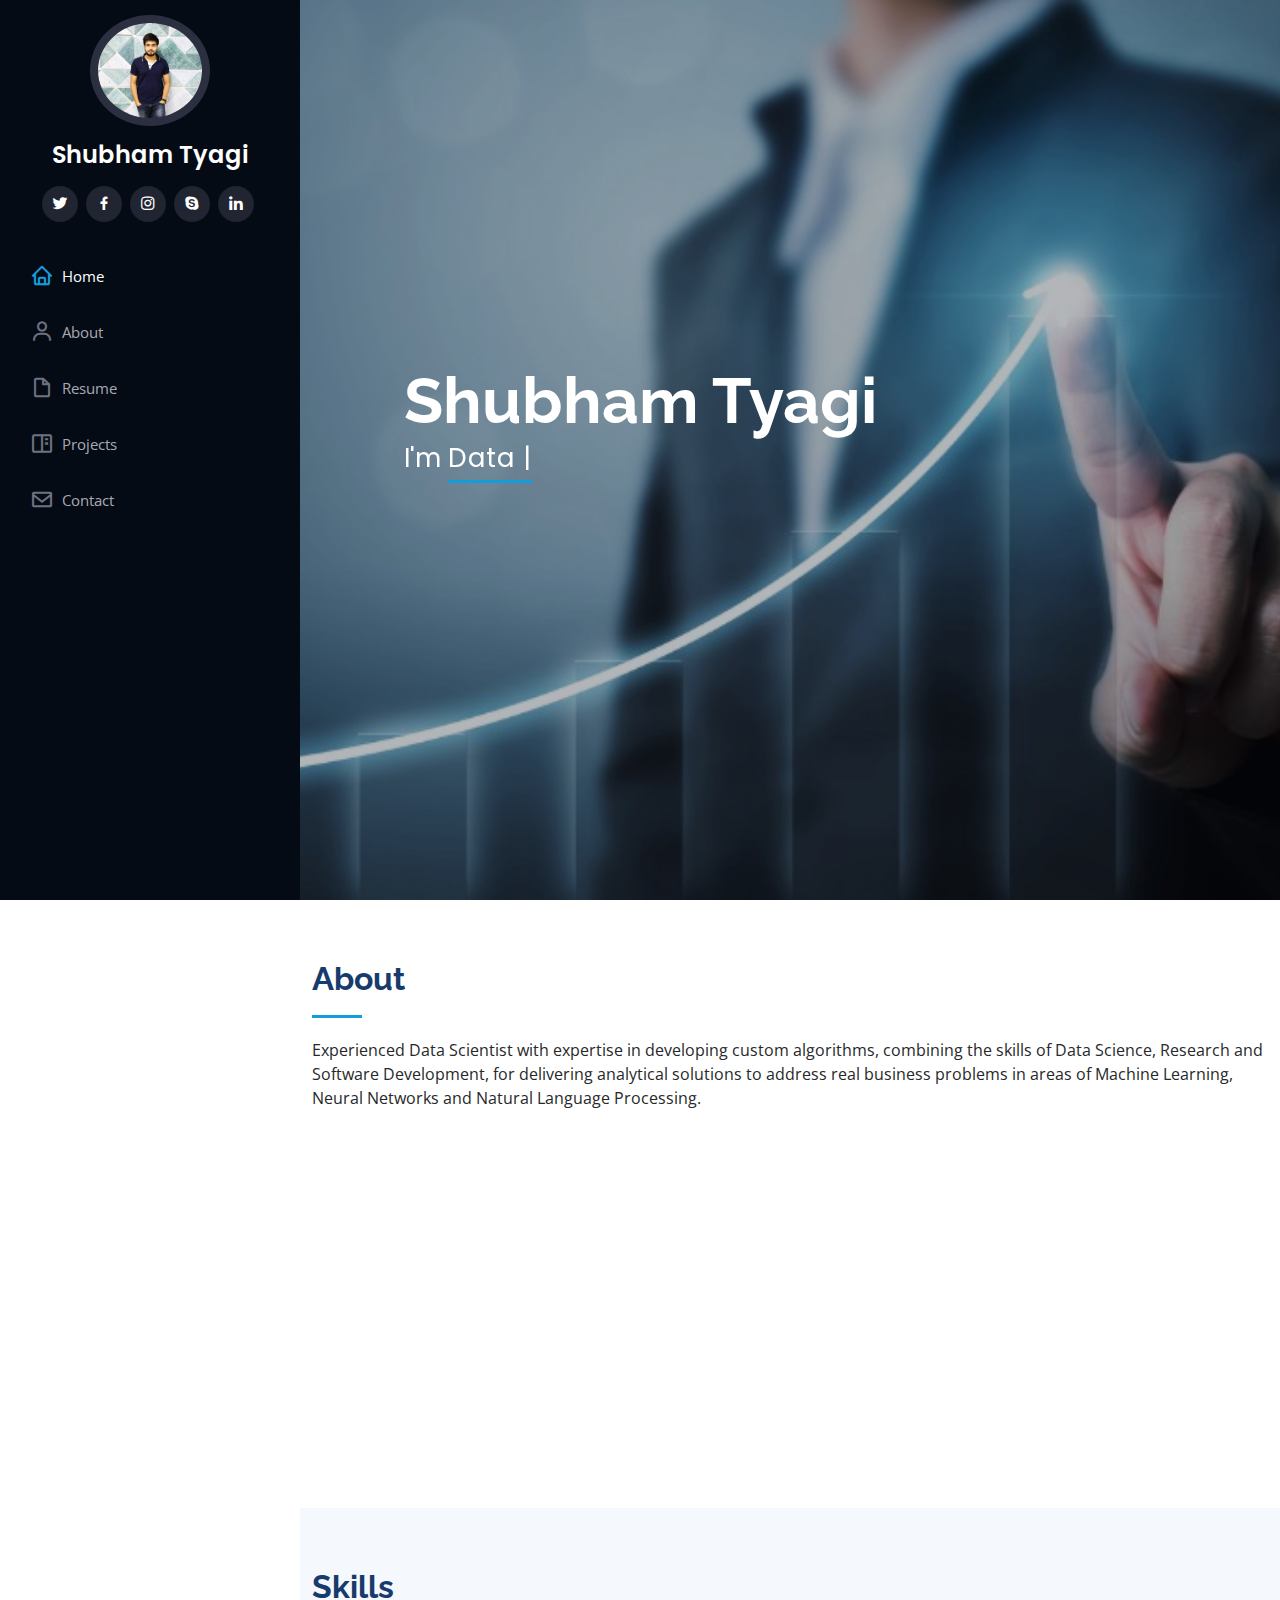
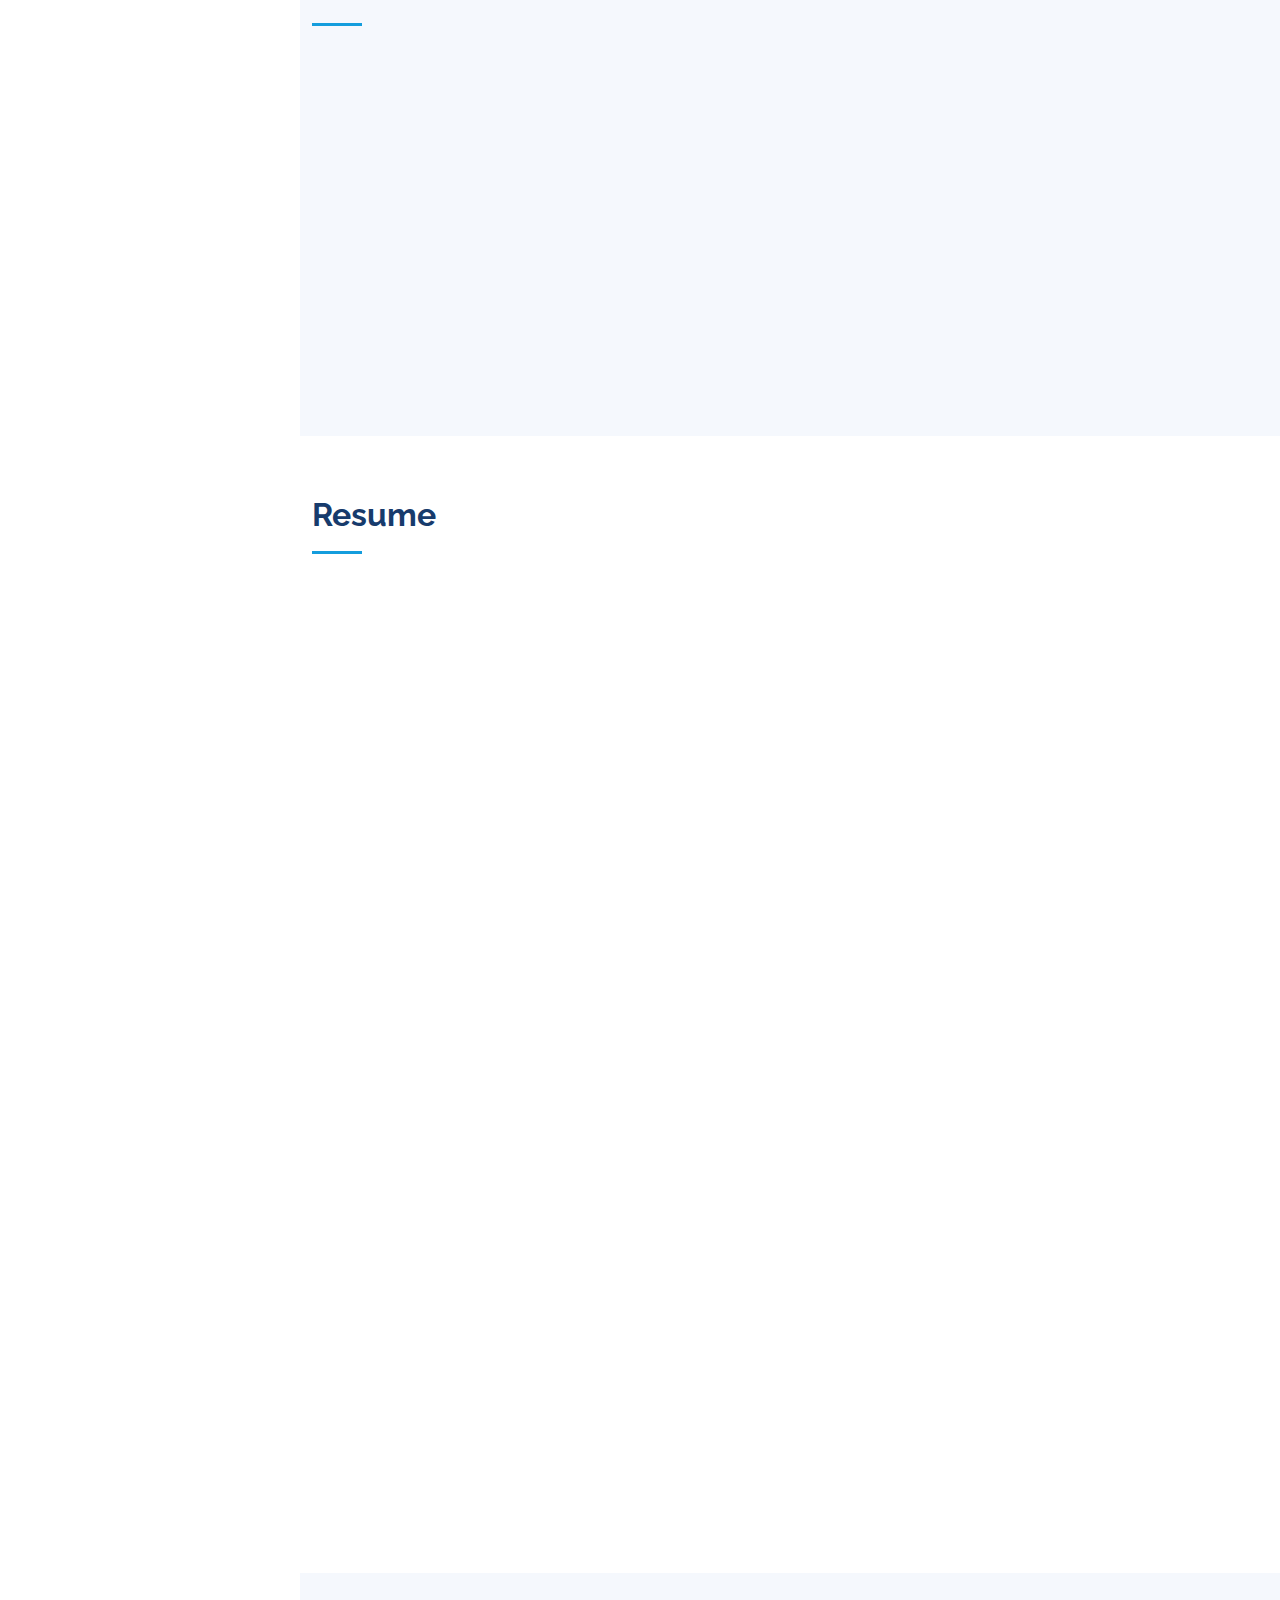
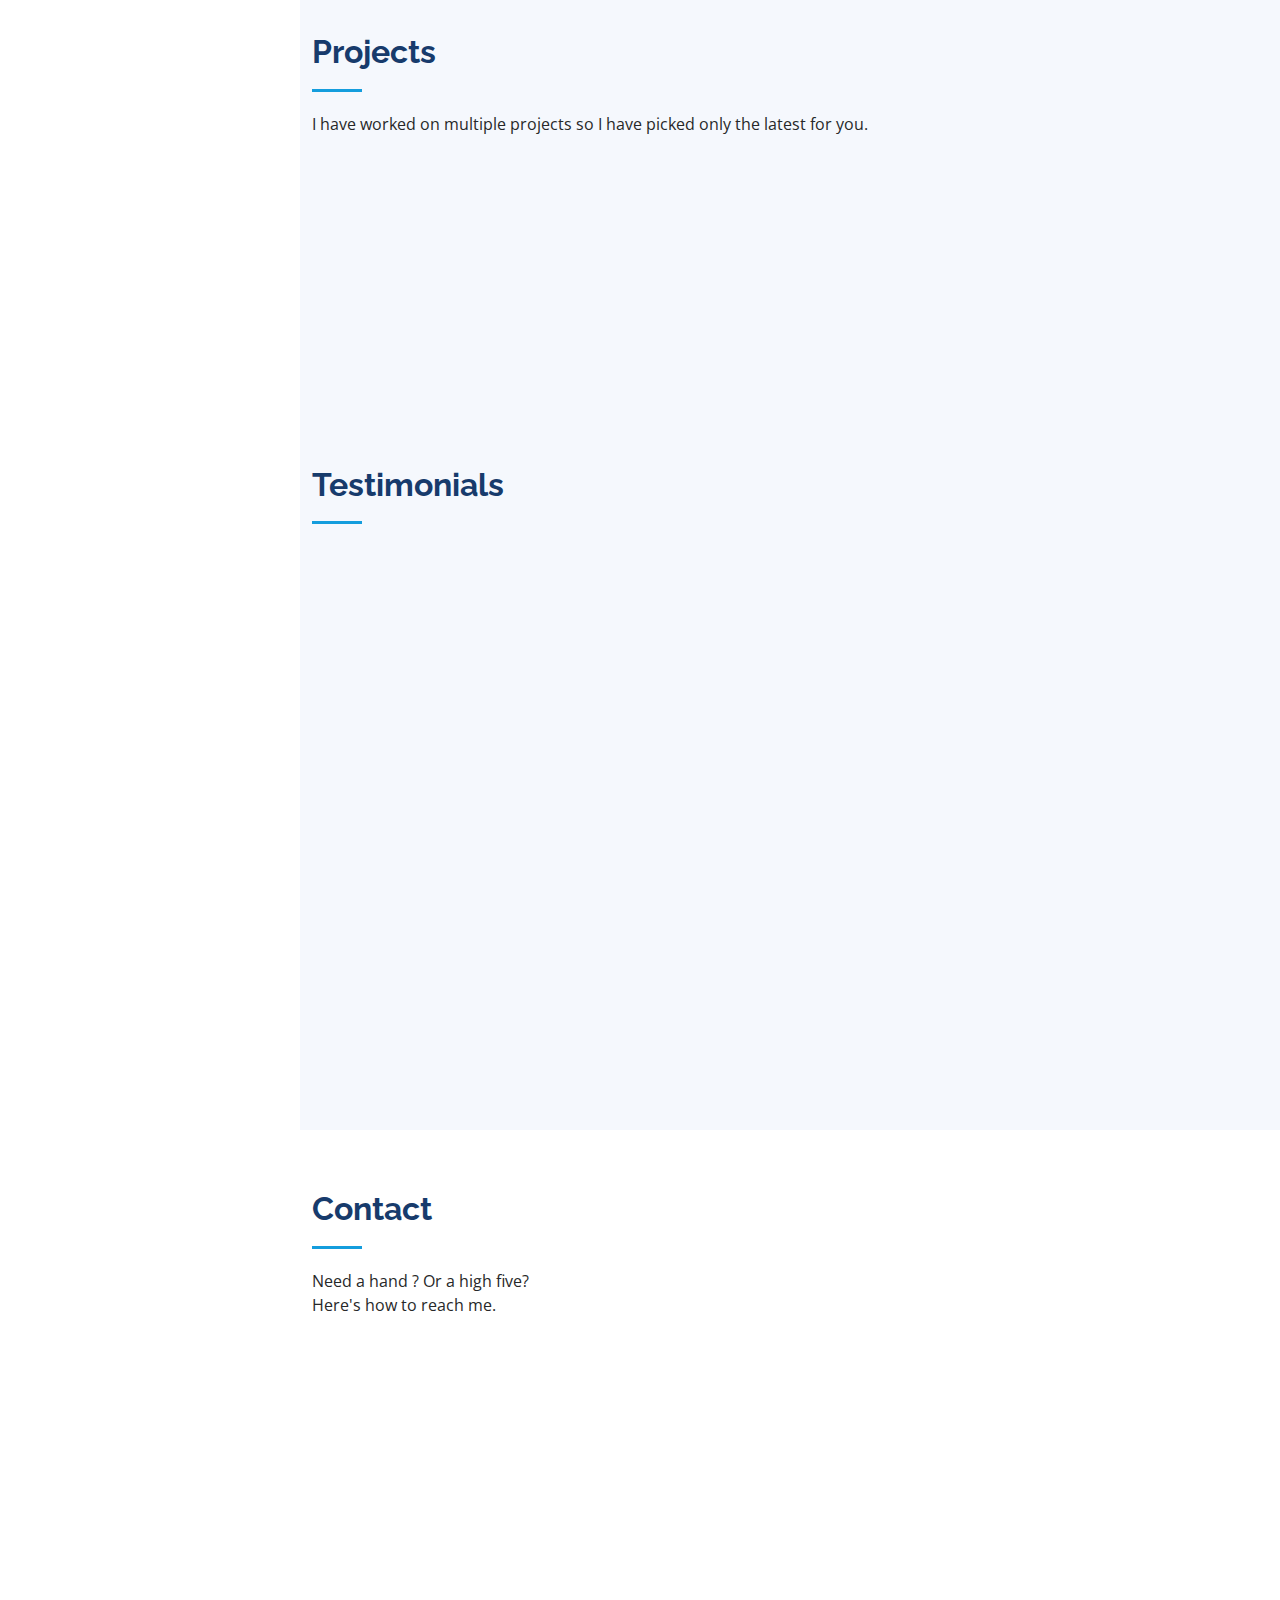
<file: index.html>
<!DOCTYPE html>
<html lang="en">

<head>
  <meta charset="utf-8">
  <meta content="width=device-width, initial-scale=1.0" name="viewport">

  <title>Shubham Tyagi-Portfolio</title>
  <meta content="" name="description">
  <meta content="" name="keywords">

  <!-- Favicons -->
  <link href="assets/img/favicon.png" rel="icon">
  <link href="assets/img/apple-touch-icon.png" rel="apple-touch-icon">

  <!-- Google Fonts -->
  <link href="https://fonts.googleapis.com/css?family=Open+Sans:300,300i,400,400i,600,600i,700,700i|Raleway:300,300i,400,400i,500,500i,600,600i,700,700i|Poppins:300,300i,400,400i,500,500i,600,600i,700,700i" rel="stylesheet">

  <!-- Vendor CSS Files -->
  <link href="assets/vendor/aos/aos.css" rel="stylesheet">
  <link href="assets/vendor/bootstrap/css/bootstrap.min.css" rel="stylesheet">
  <link href="assets/vendor/bootstrap-icons/bootstrap-icons.css" rel="stylesheet">
  <link href="assets/vendor/boxicons/css/boxicons.min.css" rel="stylesheet">
  <link href="assets/vendor/glightbox/css/glightbox.min.css" rel="stylesheet">
  <link href="assets/vendor/swiper/swiper-bundle.min.css" rel="stylesheet">

  <!-- Template Main CSS File -->
  <link href="assets/css/style.css" rel="stylesheet">

  <!-- =======================================================
  * Template Name: iPortfolio - v3.0.1
  * Template URL: https://bootstrapmade.com/iportfolio-bootstrap-portfolio-websites-template/
  * Author: BootstrapMade.com
  * License: https://bootstrapmade.com/license/
  ======================================================== -->
</head>

<body>

  <!-- ======= Mobile nav toggle button ======= -->
  <i class="bi bi-list mobile-nav-toggle d-xl-none"></i>

  <!-- ======= Header ======= -->
  <header id="header">
    <div class="d-flex flex-column">

      <div class="profile">
        <img src="assets/img/pic2.jpeg" alt="" class="img-fluid rounded-circle">
        <h1 class="text-light"><a href="index.html">Shubham Tyagi</a></h1>
        <div class="social-links mt-3 text-center">
          <a href="https://twitter.com/styagi9817" class="twitter"><i class="bx bxl-twitter"></i></a>
          <a href="https://www.facebook.com/shubham.tyagi.351104" class="facebook"><i class="bx bxl-facebook"></i></a>
          <a href="https://www.instagram.com/shubhamtyagi4086/" class="instagram"><i class="bx bxl-instagram"></i></a>
          <a href="https://join.skype.com/invite/xyXwAJ66L42O" class="google-plus"><i class="bx bxl-skype"></i></a>
          <a href="https://www.linkedin.com/in/shubhamt11/" class="linkedin"><i class="bx bxl-linkedin"></i></a>
        </div>
      </div>

      <nav id="navbar" class="nav-menu navbar">
        <ul>
          <li><a href="#hero" class="nav-link scrollto active"><i class="bx bx-home"></i> <span>Home</span></a></li>
          <li><a href="#about" class="nav-link scrollto"><i class="bx bx-user"></i> <span>About</span></a></li>
          <li><a href="#resume" class="nav-link scrollto"><i class="bx bx-file-blank"></i> <span>Resume</span></a></li>
          <li><a href="#portfolio" class="nav-link scrollto"><i class="bx bx-book-content"></i> <span>Projects</span></a></li>
          <li><a href="#contact" class="nav-link scrollto"><i class="bx bx-envelope"></i> <span>Contact</span></a></li>
        </ul>
      </nav><!-- .nav-menu -->
    </div>
  </header><!-- End Header -->

  <!-- ======= Hero Section ======= -->
  <section id="hero" class="d-flex flex-column justify-content-center align-items-center">
    <div class="hero-container" data-aos="fade-in">
      <h1>Shubham Tyagi</h1>
      <p>I'm <span class="typed" data-typed-items="Data Scientist, Web-Developer"></span></p>
    </div>
  </section><!-- End Hero -->

  <main id="main">

    <!-- ======= About Section ======= -->
    <section id="about" class="about">
      <div class="container">

        <div class="section-title">
          <h2>About</h2>
          <p>Experienced Data Scientist with expertise in developing custom algorithms, combining the skills of Data Science, Research and Software Development, for delivering analytical solutions to address real business problems in areas of Machine Learning, Neural Networks and Natural Language Processing.</p>
        </div>

        <div class="row">
          <div class="col-lg-4" data-aos="fade-right">
            <img src="assets/img/pic2.jpeg" class="img-fluid" alt="">
          </div>
          <div class="col-lg-8 pt-4 pt-lg-0 content" data-aos="fade-left">
            <h3>Data Scientist &amp; Web Developer.</h3>
            <p class="font-italic">
              I have done my bachelors of technology in Mechanical Engineering from SRM University and doing my post graduation in Data Science from BITS Pilani.
            </p>
            <div class="row">
              <div class="col-lg-6">
                <ul>
                  <li><i class="bi bi-chevron-right"></i> <strong>Birthday:</strong> <span>12th July 1997</span></li>
                  
                  <li><i class="bi bi-chevron-right"></i> <strong>Phone:</strong> <span>+91 8668035652</span></li>
                  <li><i class="bi bi-chevron-right"></i> <strong>City:</strong> <span>Bengaluru, Karnataka</span></li>
                </ul>
              </div>
              <div class="col-lg-6">
                <ul>
                  <li><i class="bi bi-chevron-right"></i> <strong>Age:</strong> <span>25</span></li>
                  <li><i class="bi bi-chevron-right"></i> <strong>Degree:</strong> <span>B.Tech in Mechanical </span></li>
                  
                  
                </ul>
              </div>
            </div>
            <p>
              Focused strong analytical skills with the ability to collect, organize, analyse and disseminate significant amount of data, attention to detail and accuracy, collaborative, ready to seek advice.
          </div>
        </div>

      </div>
    </section><!-- End About Section -->

    <!-- ======= Facts Section ======= -->
   

    <!-- ======= Skills Section ======= -->
    <section id="skills" class="skills section-bg">
      <div class="container">

        <div class="section-title">
          <h2>Skills</h2>
          <!--<p>Magnam dolores commodi suscipit. Necessitatibus eius consequatur ex aliquid fuga eum quidem. Sit sint consectetur velit. Quisquam quos quisquam cupiditate. Et nemo qui impedit suscipit alias ea. Quia fugiat sit in iste officiis commodi quidem hic quas.</p> -->
        </div>

        <div class="row skills-content">

          <div class="col-lg-6" data-aos="fade-up">

            <div class="progress">
              <span class="skill">HTML <i class="val">95%</i></span>
              <div class="progress-bar-wrap">
                <div class="progress-bar" role="progressbar" aria-valuenow="100" aria-valuemin="0" aria-valuemax="100"></div>
              </div>
            </div>

            <div class="progress">
              <span class="skill">CSS <i class="val">90%</i></span>
              <div class="progress-bar-wrap">
                <div class="progress-bar" role="progressbar" aria-valuenow="90" aria-valuemin="0" aria-valuemax="100"></div>
              </div>
            </div>

            <div class="progress">
              <span class="skill">JavaScript <i class="val">75%</i></span>
              <div class="progress-bar-wrap">
                <div class="progress-bar" role="progressbar" aria-valuenow="75" aria-valuemin="0" aria-valuemax="100"></div>
              </div>
            </div>

            <div class="progress">
              <span class="skill">Heroku <i class="val">80%</i></span>
              <div class="progress-bar-wrap">
                <div class="progress-bar" role="progressbar" aria-valuenow="75" aria-valuemin="0" aria-valuemax="100"></div>
              </div>
            </div>

            <div class="progress">
              <span class="skill">Python <i class="val">90%</i></span>
              <div class="progress-bar-wrap">
                <div class="progress-bar" role="progressbar" aria-valuenow="80" aria-valuemin="0" aria-valuemax="100"></div>
              </div>
            </div>

          </div>

          <div class="col-lg-6" data-aos="fade-up" data-aos-delay="100">

            <div class="progress">
              <span class="skill">Machine Learning <i class="val">80%</i></span>
              <div class="progress-bar-wrap">
                <div class="progress-bar" role="progressbar" aria-valuenow="80" aria-valuemin="0" aria-valuemax="100"></div>
              </div>
            </div>

            <div class="progress">
              <span class="skill">NLP<i class="val">80%</i></span>
              <div class="progress-bar-wrap">
                <div class="progress-bar" role="progressbar" aria-valuenow="90" aria-valuemin="0" aria-valuemax="100"></div>
              </div>
            </div>

            <div class="progress">
              <span class="skill">Deep Learning<i class="val">85%</i></span>
              <div class="progress-bar-wrap">
                <div class="progress-bar" role="progressbar" aria-valuenow="55" aria-valuemin="0" aria-valuemax="100"></div>
              </div>
            </div>

            <div class="progress">
              <span class="skill">Flask <i class="val">75%</i></span>
              <div class="progress-bar-wrap">
                <div class="progress-bar" role="progressbar" aria-valuenow="55" aria-valuemin="0" aria-valuemax="100"></div>
              </div>
            </div>

            <div class="progress">
              <span class="skill">Data Analysis <i class="val">97%</i></span>
              <div class="progress-bar-wrap">
                <div class="progress-bar" role="progressbar" aria-valuenow="55" aria-valuemin="0" aria-valuemax="100"></div>
              </div>
            </div>


          </div>

        </div>

      </div>
    </section><!-- End Skills Section -->

    <!-- ======= Resume Section ======= -->
    <section id="resume" class="resume">
      <div class="container">

        <div class="section-title">
          <h2>Resume</h2>
          <!-- <p>headings</p> -->
        </div>

        <div class="row">
          <div class="col-lg-6" data-aos="fade-up">
            <h3 class="resume-title">Sumary</h3>
            <div class="resume-item pb-0">
              <h4>Shubham Tyagi</h4>
              <p><em>I am a determined guy, always aspiring to reach new heights in whatever role I take up. Currently working as - Data Science Engineer at Musubi Management. I have a very keen interest in the field of Business; Industrial Psychology. Understanding the workspace environment and the psyche of employees and employers fascinates me.
                I believe in showcasing my work through my actions rather than words. Always listen before you speak, is what I have learnt in the past few years.</em></p>
              <ul>
                <li>4/1 Tavarekere, Krishna Murthi Layout, S.G. Palya, Bengaluru, Karnataka 560029</li>
                <li>+91 8668035652</li>
                <li>shubhamtyagi@techis.io</li>
              </ul>
            </div>

            <h3 class="resume-title">Education</h3>
            <div class="resume-item">
              <h4>M.Tech in Data Science &amp; Engineering</h4>
              <h5>2021 - 2023</h5>
              <p><em>Birla Institute of Technology &amp; Science, Pilani</em></p>
              <p>It is a two-years programme that helps working professionals build mathematical and engineering skills required in the current industry.</p>
            </div>
            <div class="resume-item">
              <h4>B.Tech in Mechanical Engineering</h4>
              <h5>2015 - 2019</h5>
              <p><em>SRM University,Kattankulathur, Chennai</em></p>
              <p>It is a four-year full-time course, trained to develop machine designs, understand their working and development process.</p>
            </div>
          </div>
          <div class="col-lg-6" data-aos="fade-up" data-aos-delay="100">
            <h3 class="resume-title">Professional Experience</h3>
            <div class="resume-item">
              <h4>Data Scientist</h4>
              <h5>2020 - Present</h5>
              <p><em>Musubi Management, Bengaluru </em></p>
              <ul>
                <li>Identify valuable data sources and automate collection processes.</li>
                <li>Analyze large amounts of information to discover trends and patterns. </li>
                <li>Build predictive models and machine-learning algorithms.</li>
                <li>Combine models through ensemble modeling.</li>
                <li>Present information using data visualization techniques.</li>
              </ul>
            </div>
            <div class="resume-item">
              <h4>Network System Analyst</h4>
              <h5>2019 - 2020</h5>
              <p><em>Tech Mahindra, Noida</em></p>
              <ul>
                <li>Present information using data visualization techniques.</li>
                <li>Assisted clients with general support for hardware, software, network connections.</li>
                <li>Maintained customers disconnections using ​Excel ​and joining disconnections tables using ​SQL
                  Joints.</li>
                <li>Visualised Data as per surveys sent by customers for support as well as product satisfaction using Excel ​& ​Tableau.</li>
              </ul>
            </div>
            <div class='pdf'>
              <a href="assets/resume/Resume_Shubham Tyagi.pdf">Download Resume (pdf)</a>
            </div>
          </div>
        </div>

      </div>
    </section><!-- End Resume Section -->

    <!-- ======= Portfolio Section ======= -->
    <section id="portfolio" class="portfolio section-bg">
      <div class="container">

        <div class="section-title">
          <h2>Projects</h2>
          <p>I have worked on multiple projects so I have picked only the latest for you.</p>
        </div>

        <div class="row" data-aos="fade-up">
          <div class="col-lg-12 d-flex justify-content-center">
            <ul id="portfolio-flters">
              <li data-filter="*" class="filter-active">All</li>
              <li data-filter=".filter-app">Data Science</li>
              <li data-filter=".filter-card">Web-Development</li>
              
            </ul>
          </div>
        </div>

        <div class="row portfolio-container" data-aos="fade-up" data-aos-delay="100">

          <div class="col-lg-4 col-md-6 portfolio-item filter-app">
            <div class="portfolio-wrap">
              <img src="assets/img/portfolio/Spark.png" class="img-fluid" alt="">
              <div class="portfolio-links">
                <a href="assets/img/portfolio/Spark.png" data-gallery="portfolioGallery" class="portfolio-lightbox" title="App 1"><i class="bx bx-plus"></i></a>
                <a href="portfolio-details.html" title="More Details"><i class="bx bx-link"></i></a>
              </div>
            </div>
          </div>

          

          



          

          
          

        </div>

      </div>
    </section><!-- End Portfolio Section -->

    
    <!-- ======= Testimonials Section ======= -->
    <section id="testimonials" class="testimonials section-bg">
      <div class="container">

        <div class="section-title">
          <h2>Testimonials</h2>
          
        </div>

        <div class="testimonials-slider swiper-container" data-aos="fade-up" data-aos-delay="100">
          <div class="swiper-wrapper">

            <div class="swiper-slide">
              <div class="testimonial-item" data-aos="fade-up">
                <p>
                  <i class="bx bxs-quote-alt-left quote-icon-left"></i>
                  Shubham is a self motivated excellent product person. He has additional ability and understanding to develop and maintain excellent customer relationships. Understands customer needs and provides the right solution.
                  <i class="bx bxs-quote-alt-right quote-icon-right"></i>
                </p>
                <img src="assets/img/testimonials/Himanshu.png" class="testimonial-img" alt="">
                <h3>Himanshu Yadav</h3>
                <h4>Data Scientist at Tech I.S</h4>
              </div>
            </div><!-- End testimonial item -->

            <div class="swiper-slide">
              <div class="testimonial-item" data-aos="fade-up" data-aos-delay="100">
                <p>
                  <i class="bx bxs-quote-alt-left quote-icon-left"></i>
                  Shubham is wonderful to work with and has exceptional data analysis and data visualization skills. He is not only a reliable and critical thinker but also a motivated professional. I strongly recommend him for technical roles which involve skills like Python, Tableau, SQL.
                  <i class="bx bxs-quote-alt-right quote-icon-right"></i>
                </p>
                <img src="assets/img/testimonials/Vishal.png" class="testimonial-img" alt="">
                <h3>Vishal Tyagi </h3>
                <h4>Business Intelligence Consultant</h4>
              </div>
            </div><!-- End testimonial item -->

            <div class="swiper-slide">
              <div class="testimonial-item" data-aos="fade-up" data-aos-delay="200">
                <p>
                  <i class="bx bxs-quote-alt-left quote-icon-left"></i>
                  Focused determination and dedication for achieving the goal best describes Shubham. He has a very good knowledge in the Data Science domain with an excellent command over Python programming language.
                  <i class="bx bxs-quote-alt-right quote-icon-right"></i>
                </p>
                <img src="assets/img/testimonials/Sapnil.png" class="testimonial-img" alt="">
                <h3>Sapnil Sinha</h3>
                <h4>Associate-IT</Associate-IT></h4>
              </div>
            </div><!-- End testimonial item -->

            <div class="swiper-slide">
              <div class="testimonial-item" data-aos="fade-up" data-aos-delay="300">
                <p>
                  <i class="bx bxs-quote-alt-left quote-icon-left"></i>
                  Focused determination and dedication for achieving the goal best describes Shubham. He has a very good knowledge in the Data Science domain with an excellent command over Python programming language.
                  <i class="bx bxs-quote-alt-right quote-icon-right"></i>
                </p>
                <img src="assets/img/testimonials/Krishna.png" class="testimonial-img" alt="">
                <h3>krishna Gupta</h3>
                <h4>Junior Data Scientist at Cars24</h4>
              </div>
            </div><!-- End testimonial item -->

            <div class="swiper-slide">
              <div class="testimonial-item" data-aos="fade-up" data-aos-delay="400">
                <p>
                  <i class="bx bxs-quote-alt-left quote-icon-left"></i>
                  Had worked with Shubham for few projects in data science and automation. He is very talented resource for any company and team. His knowledge in data science is very good and he’s very dedicated person. We’re lucky to have him in our team.
                  <i class="bx bxs-quote-alt-right quote-icon-right"></i>
                </p>
                <img src="assets/img/testimonials/ankit.png" class="testimonial-img" alt="">
                <h3>Ankit Gupta</h3>
                <h4>Senior Software Engineer at UST</h4>
              </div>
            </div><!-- End testimonial item -->

          </div>
          <div class="swiper-pagination"></div>
        </div>

      </div>
    </section><!-- End Testimonials Section -->

    <!-- ======= Contact Section ======= -->
    <section id="contact" class="contact">
      <div class="container">

        <div class="section-title">
          <h2>Contact</h2>
          <p>Need a hand ? Or a high five?<br>Here's how to reach me.</p>
        </div>

        <div class="row" data-aos="fade-in">

          <div class="col-lg-5 d-flex align-items-stretch">
            <div class="info">
              <div class="address">
                <i class="bi bi-geo-alt"></i>
                <h4>Location:</h4>
                <p>71, Jyoti Nivas College Rd, Koramangala Industrial Layout,<br> Koramangala, Bengaluru,<br> Karnataka 560034</p>
              </div>

              <div class="email">
                <i class="bi bi-envelope"></i>
                <h4>Email:</h4>
                <p>shubhamtyagi@techis.io</p>
              </div>

              <div class="phone">
                <i class="bi bi-phone"></i>
                <h4>Call:</h4>
                <p>+91 8668035652</p>
              </div>

              <iframe src="https://www.google.com/maps/embed?pb=!1m18!1m12!1m3!1d3888.6052042071296!2d77.61091931482159!3d12.933076940881184!2m3!1f0!2f0!3f0!3m2!1i1024!2i768!4f13.1!3m3!1m2!1s0x0%3A0xf43e131e96e1937a!2sMusubi%20Management%20Pvt.%20Ltd!5e0!3m2!1sen!2sin!4v1617803089021!5m2!1sen!2sin" width="400" height="400" style="border:0;" allowfullscreen="" loading="lazy"></iframe>
            </div>

          </div>

          <div class="col-lg-7 mt-5 mt-lg-0 d-flex align-items-stretch">
            <form action="https://formsubmit.co/styagi9817@gmail.com" method="POST" />
                  <input type="hidden" name="_captcha" value="false">
              <div class="row">
                <div class="form-group col-md-6">
                  <label for="name">Your Name</label>
                  <input type="text" name="name" class="form-control" id="name" required>
                </div>
                <div class="form-group col-md-6">
                  <label for="name">Your Email</label>
                  <input type="email" class="form-control" name="email" id="email" required>
                </div>
              </div>
              <div class="form-group">
                <label for="name">Subject</label>
                <input type="text" class="form-control" name="subject" id="subject" required>
              </div>
              <div class="form-group">
                <label for="name">Message</label>
                <textarea class="form-control" name="message" rows="10" required></textarea>
              </div>
              <div class="my-3">
                
                <div class="error-message"></div>
                <div class="sent-message">Your message has been sent. Thank you!</div>
              </div>
              <div class="text-center"><button type="submit">Send Message</button></div>
            </form>
          </div>

        </div>

      </div>
    </section><!-- End Contact Section -->

  </main><!-- End #main -->

  
  <a href="#" class="back-to-top d-flex align-items-center justify-content-center"><i class="bi bi-arrow-up-short"></i></a>

  <!-- Vendor JS Files -->
  <script src="assets/vendor/aos/aos.js"></script>
  <script src="assets/vendor/bootstrap/js/bootstrap.bundle.min.js"></script>
  <script src="assets/vendor/glightbox/js/glightbox.min.js"></script>
  <script src="assets/vendor/isotope-layout/isotope.pkgd.min.js"></script>
  <script src="assets/vendor/php-email-form/validate.js"></script>
  <script src="assets/vendor/purecounter/purecounter.js"></script>
  <script src="assets/vendor/swiper/swiper-bundle.min.js"></script>
  <script src="assets/vendor/typed.js/typed.min.js"></script>
  <script src="assets/vendor/waypoints/noframework.waypoints.js"></script>

  <!-- Template Main JS File -->
  <script src="assets/js/main.js"></script>

</body>

</html>
</file>
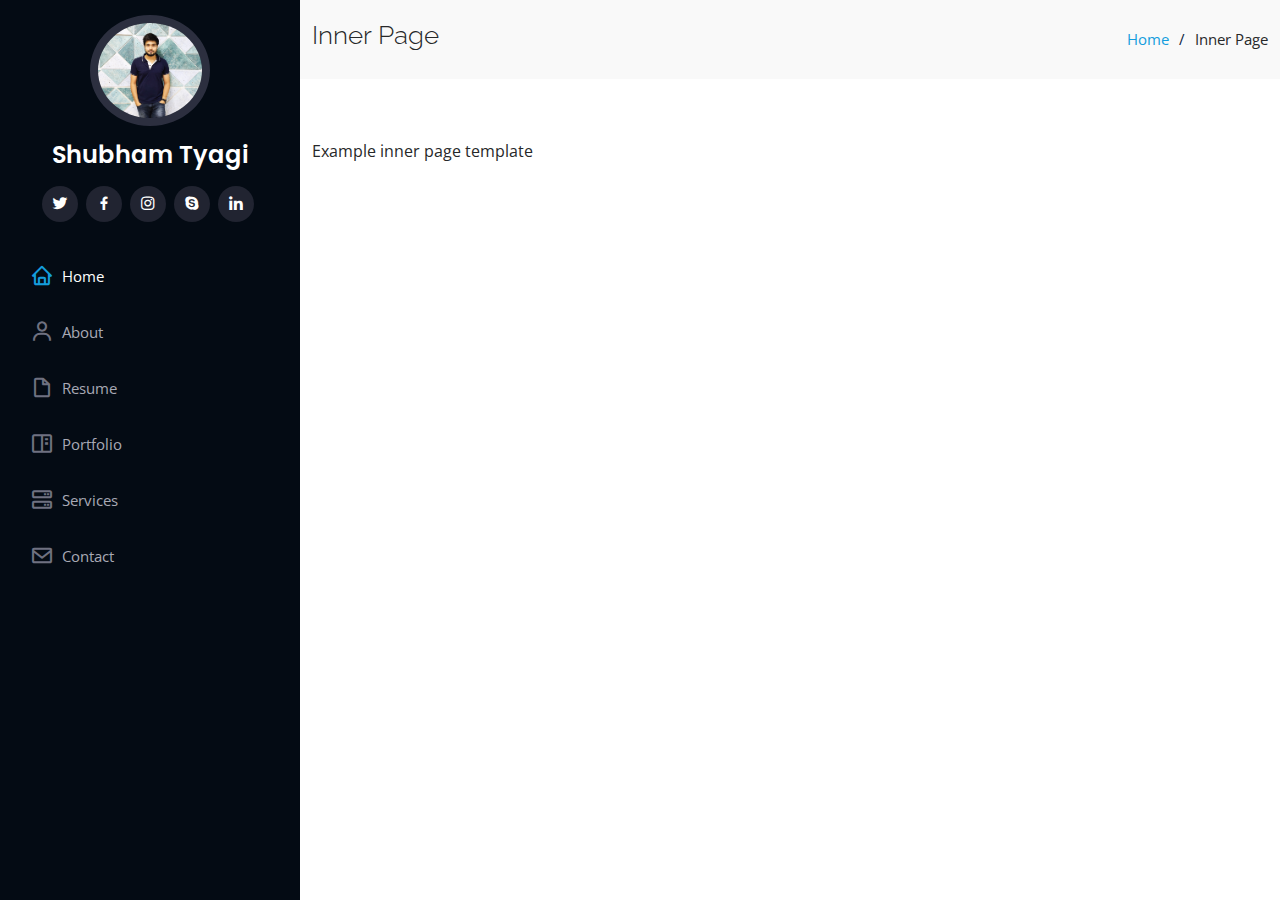
<file: inner-page.html>
<!DOCTYPE html>
<html lang="en">

<head>
  <meta charset="utf-8">
  <meta content="width=device-width, initial-scale=1.0" name="viewport">

  <title>Inner Page - iPortfolio Bootstrap Template</title>
  <meta content="" name="description">
  <meta content="" name="keywords">

  <!-- Favicons -->
  <link href="assets/img/favicon.png" rel="icon">
  <link href="assets/img/apple-touch-icon.png" rel="apple-touch-icon">

  <!-- Google Fonts -->
  <link href="https://fonts.googleapis.com/css?family=Open+Sans:300,300i,400,400i,600,600i,700,700i|Raleway:300,300i,400,400i,500,500i,600,600i,700,700i|Poppins:300,300i,400,400i,500,500i,600,600i,700,700i" rel="stylesheet">

  <!-- Vendor CSS Files -->
  <link href="assets/vendor/aos/aos.css" rel="stylesheet">
  <link href="assets/vendor/bootstrap/css/bootstrap.min.css" rel="stylesheet">
  <link href="assets/vendor/bootstrap-icons/bootstrap-icons.css" rel="stylesheet">
  <link href="assets/vendor/boxicons/css/boxicons.min.css" rel="stylesheet">
  <link href="assets/vendor/glightbox/css/glightbox.min.css" rel="stylesheet">
  <link href="assets/vendor/swiper/swiper-bundle.min.css" rel="stylesheet">

  <!-- Template Main CSS File -->
  <link href="assets/css/style.css" rel="stylesheet">

  <!-- =======================================================
  * Template Name: iPortfolio - v3.0.1
  * Template URL: https://bootstrapmade.com/iportfolio-bootstrap-portfolio-websites-template/
  * Author: BootstrapMade.com
  * License: https://bootstrapmade.com/license/
  ======================================================== -->
</head>

<body>

  <!-- ======= Mobile nav toggle button ======= -->
  <i class="bi bi-list mobile-nav-toggle d-xl-none"></i>

  <!-- ======= Header ======= -->
  <header id="header">
    <div class="d-flex flex-column">

      <div class="profile">
        <img src="assets/img/pic2.jpeg" alt="" class="img-fluid rounded-circle">
        <h1 class="text-light"><a href="index.html">Shubham Tyagi</a></h1>
        <div class="social-links mt-3 text-center">
          <a href="https://twitter.com/styagi9817" class="twitter"><i class="bx bxl-twitter"></i></a>
          <a href="https://www.facebook.com/shubham.tyagi.351104" class="facebook"><i class="bx bxl-facebook"></i></a>
          <a href="https://www.instagram.com/shubhamtyagi4086/" class="instagram"><i class="bx bxl-instagram"></i></a>
          <a href="https://join.skype.com/invite/xyXwAJ66L42O" class="google-plus"><i class="bx bxl-skype"></i></a>
          <a href="https://www.linkedin.com/in/shubhamt11/" class="linkedin"><i class="bx bxl-linkedin"></i></a>
        </div>
      </div>

      <nav id="navbar" class="nav-menu navbar">
        <ul>
          <li><a href="#hero" class="nav-link scrollto active"><i class="bx bx-home"></i> <span>Home</span></a></li>
          <li><a href="#about" class="nav-link scrollto"><i class="bx bx-user"></i> <span>About</span></a></li>
          <li><a href="#resume" class="nav-link scrollto"><i class="bx bx-file-blank"></i> <span>Resume</span></a></li>
          <li><a href="#portfolio" class="nav-link scrollto"><i class="bx bx-book-content"></i> <span>Portfolio</span></a></li>
          <li><a href="#services" class="nav-link scrollto"><i class="bx bx-server"></i> <span>Services</span></a></li>
          <li><a href="#contact" class="nav-link scrollto"><i class="bx bx-envelope"></i> <span>Contact</span></a></li>
        </ul>
      </nav><!-- .nav-menu -->
    </div>
  </header><!-- End Header -->

  <main id="main">

    <!-- ======= Breadcrumbs ======= -->
    <section class="breadcrumbs">
      <div class="container">

        <div class="d-flex justify-content-between align-items-center">
          <h2>Inner Page</h2>
          <ol>
            <li><a href="index.html">Home</a></li>
            <li>Inner Page</li>
          </ol>
        </div>

      </div>
    </section><!-- End Breadcrumbs -->

    <section class="inner-page">
      <div class="container">
        <p>
          Example inner page template
        </p>
      </div>
    </section>

  </main><!-- End #main -->

  

  <a href="#" class="back-to-top d-flex align-items-center justify-content-center"><i class="bi bi-arrow-up-short"></i></a>

  <!-- Vendor JS Files -->
  <script src="assets/vendor/aos/aos.js"></script>
  <script src="assets/vendor/bootstrap/js/bootstrap.bundle.min.js"></script>
  <script src="assets/vendor/glightbox/js/glightbox.min.js"></script>
  <script src="assets/vendor/isotope-layout/isotope.pkgd.min.js"></script>
  <script src="assets/vendor/php-email-form/validate.js"></script>
  <script src="assets/vendor/purecounter/purecounter.js"></script>
  <script src="assets/vendor/swiper/swiper-bundle.min.js"></script>
  <script src="assets/vendor/typed.js/typed.min.js"></script>
  <script src="assets/vendor/waypoints/noframework.waypoints.js"></script>

  <!-- Template Main JS File -->
  <script src="assets/js/main.js"></script>

</body>

</html>
</file>
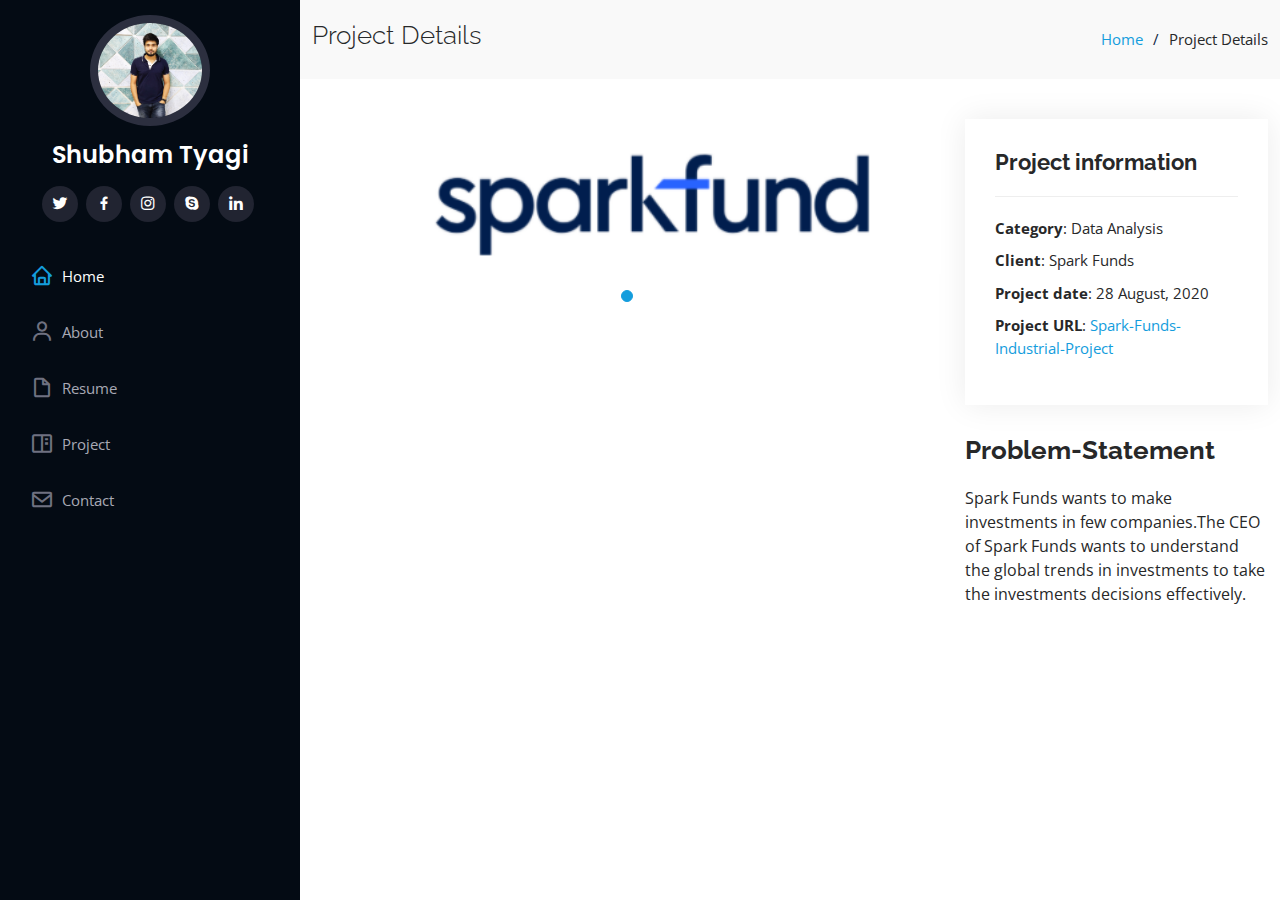
<file: portfolio-details.html>
<!DOCTYPE html>
<html lang="en">

<head>
  <meta charset="utf-8">
  <meta content="width=device-width, initial-scale=1.0" name="viewport">

  <title>Portfolio Details - iPortfolio Bootstrap Template</title>
  <meta content="" name="description">
  <meta content="" name="keywords">

  <!-- Favicons -->
  <link href="assets/img/favicon.png" rel="icon">
  <link href="assets/img/apple-touch-icon.png" rel="apple-touch-icon">

  <!-- Google Fonts -->
  <link href="https://fonts.googleapis.com/css?family=Open+Sans:300,300i,400,400i,600,600i,700,700i|Raleway:300,300i,400,400i,500,500i,600,600i,700,700i|Poppins:300,300i,400,400i,500,500i,600,600i,700,700i" rel="stylesheet">

  <!-- Vendor CSS Files -->
  <link href="assets/vendor/aos/aos.css" rel="stylesheet">
  <link href="assets/vendor/bootstrap/css/bootstrap.min.css" rel="stylesheet">
  <link href="assets/vendor/bootstrap-icons/bootstrap-icons.css" rel="stylesheet">
  <link href="assets/vendor/boxicons/css/boxicons.min.css" rel="stylesheet">
  <link href="assets/vendor/glightbox/css/glightbox.min.css" rel="stylesheet">
  <link href="assets/vendor/swiper/swiper-bundle.min.css" rel="stylesheet">

  <!-- Template Main CSS File -->
  <link href="assets/css/style.css" rel="stylesheet">

  <!-- =======================================================
  * Template Name: iPortfolio - v3.0.1
  * Template URL: https://bootstrapmade.com/iportfolio-bootstrap-portfolio-websites-template/
  * Author: BootstrapMade.com
  * License: https://bootstrapmade.com/license/
  ======================================================== -->
</head>

<body>

  <!-- ======= Mobile nav toggle button ======= -->
  <i class="bi bi-list mobile-nav-toggle d-xl-none"></i>

  <!-- ======= Header ======= -->
  <header id="header">
    <div class="d-flex flex-column">

      <div class="profile">
        <img src="assets/img/pic2.jpeg" alt="" class="img-fluid rounded-circle">
        <h1 class="text-light"><a href="index.html">Shubham Tyagi</a></h1>
        <div class="social-links mt-3 text-center">
          <a href="https://twitter.com/styagi9817" class="twitter"><i class="bx bxl-twitter"></i></a>
          <a href="https://www.facebook.com/shubham.tyagi.351104" class="facebook"><i class="bx bxl-facebook"></i></a>
          <a href="https://www.instagram.com/shubhamtyagi4086/" class="instagram"><i class="bx bxl-instagram"></i></a>
          <a href="https://join.skype.com/invite/xyXwAJ66L42O" class="google-plus"><i class="bx bxl-skype"></i></a>
          <a href="https://www.linkedin.com/in/shubhamt11/" class="linkedin"><i class="bx bxl-linkedin"></i></a>
        </div>
      </div>

      <nav id="navbar" class="nav-menu navbar">
        <ul>
          <li><a href="#hero" class="nav-link scrollto active"><i class="bx bx-home"></i> <span>Home</span></a></li>
          <li><a href="#about" class="nav-link scrollto"><i class="bx bx-user"></i> <span>About</span></a></li>
          <li><a href="#resume" class="nav-link scrollto"><i class="bx bx-file-blank"></i> <span>Resume</span></a></li>
          <li><a href="#portfolio" class="nav-link scrollto"><i class="bx bx-book-content"></i> <span>Project</span></a></li>
          <li><a href="#contact" class="nav-link scrollto"><i class="bx bx-envelope"></i> <span>Contact</span></a></li>
        </ul>
      </nav><!-- .nav-menu -->
    </div>
  </header><!-- End Header -->

  <main id="main">

    <!-- ======= Breadcrumbs ======= -->
    <section id="breadcrumbs" class="breadcrumbs">
      <div class="container">

        <div class="d-flex justify-content-between align-items-center">
          <h2>Project Details</h2>
          <ol>
            <li><a href="index.html">Home</a></li>
            <li>Project Details</li>
          </ol>
        </div>

      </div>
    </section><!-- End Breadcrumbs -->

    <!-- ======= Portfolio Details Section ======= -->
    <section id="portfolio-details" class="portfolio-details">
      <div class="container">

        <div class="row gy-4">

          <div class="col-lg-8">
            <div class="portfolio-details-slider swiper-container">
              <div class="swiper-wrapper align-items-center">

                

                <div class="swiper-slide">
                  <img src="assets/img/portfolio/Spark.png" alt="">
                </div>

                

              </div>
              <div class="swiper-pagination"></div>
            </div>
          </div>

          <div class="col-lg-4">
            <div class="portfolio-info">
              <h3>Project information</h3>
              <ul>
                <li><strong>Category</strong>: Data Analysis</li>
                <li><strong>Client</strong>: Spark Funds</li>
                <li><strong>Project date</strong>: 28 August, 2020</li>
                <li><strong>Project URL</strong>: <a href="https://github.com/styagi9817/Spark-Funds-Industrial-Project">Spark-Funds-Industrial-Project</a></li>
              </ul>
            </div>
            <div class="portfolio-description">
              <h2>Problem-Statement</h2>
              <p>
                Spark Funds wants to make investments in few companies.The CEO of Spark Funds wants to understand the global trends in investments to take the investments decisions effectively.
              </p>
            </div>
          </div>

        </div>

      </div>
    </section><!-- End Portfolio Details Section -->

  </main><!-- End #main -->

  

  <a href="#" class="back-to-top d-flex align-items-center justify-content-center"><i class="bi bi-arrow-up-short"></i></a>

  <!-- Vendor JS Files -->
  <script src="assets/vendor/aos/aos.js"></script>
  <script src="assets/vendor/bootstrap/js/bootstrap.bundle.min.js"></script>
  <script src="assets/vendor/glightbox/js/glightbox.min.js"></script>
  <script src="assets/vendor/isotope-layout/isotope.pkgd.min.js"></script>
  <script src="assets/vendor/php-email-form/validate.js"></script>
  <script src="assets/vendor/purecounter/purecounter.js"></script>
  <script src="assets/vendor/swiper/swiper-bundle.min.js"></script>
  <script src="assets/vendor/typed.js/typed.min.js"></script>
  <script src="assets/vendor/waypoints/noframework.waypoints.js"></script>

  <!-- Template Main JS File -->
  <script src="assets/js/main.js"></script>

</body>

</html>
</file>
<file: assets/css/style.css>
/**
* Template Name: iPortfolio - v3.0.1
* Template URL: https://bootstrapmade.com/iportfolio-bootstrap-portfolio-websites-template/
* Author: BootstrapMade.com
* License: https://bootstrapmade.com/license/
*/

/*--------------------------------------------------------------
# General
--------------------------------------------------------------*/
body {
  font-family: "Open Sans", sans-serif;
  color: #272829;
}

a {
  color: #149ddd;
  text-decoration: none;
}

a:hover {
  color: #37b3ed;
  text-decoration: none;
}

h1, h2, h3, h4, h5, h6 {
  font-family: "Raleway", sans-serif;
}

/*--------------------------------------------------------------
# Back to top button
--------------------------------------------------------------*/
.back-to-top {
  position: fixed;
  visibility: hidden;
  opacity: 0;
  right: 15px;
  bottom: 15px;
  z-index: 996;
  background: #149ddd;
  width: 40px;
  height: 40px;
  border-radius: 50px;
  transition: all 0.4s;
}

.back-to-top i {
  font-size: 28px;
  color: #fff;
  line-height: 0;
}

.back-to-top:hover {
  background: #2eafec;
  color: #fff;
}

.back-to-top.active {
  visibility: visible;
  opacity: 1;
}

/*--------------------------------------------------------------
# Header
--------------------------------------------------------------*/
#header {
  position: fixed;
  top: 0;
  left: 0;
  bottom: 0;
  width: 300px;
  transition: all ease-in-out 0.5s;
  z-index: 9997;
  transition: all 0.5s;
  padding: 0 15px;
  background: #040b14;
  overflow-y: auto;
}

#header .profile img {
  margin: 15px auto;
  display: block;
  width: 120px;
  border: 8px solid #2c2f3f;
}

#header .profile h1 {
  font-size: 24px;
  margin: 0;
  padding: 0;
  font-weight: 600;
  -moz-text-align-last: center;
  text-align-last: center;
  font-family: "Poppins", sans-serif;
}

#header .profile h1 a, #header .profile h1 a:hover {
  color: #fff;
  text-decoration: none;
}

#header .profile .social-links a {
  font-size: 18px;
  display: inline-block;
  background: #212431;
  color: #fff;
  line-height: 1;
  padding: 8px 0;
  margin-right: 4px;
  border-radius: 50%;
  text-align: center;
  width: 36px;
  height: 36px;
  transition: 0.3s;
}

#header .profile .social-links a:hover {
  background: #149ddd;
  color: #fff;
  text-decoration: none;
}

#main {
  margin-left: 300px;
}

@media (max-width: 1199px) {
  #header {
    left: -300px;
  }
  #main {
    margin-left: 0;
  }
}

/*--------------------------------------------------------------
# Navigation Menu
--------------------------------------------------------------*/
/* Desktop Navigation */
.nav-menu {
  padding: 30px 0 0 0;
}

.nav-menu * {
  margin: 0;
  padding: 0;
  list-style: none;
}

.nav-menu > ul > li {
  position: relative;
  white-space: nowrap;
}

.nav-menu a {
  display: flex;
  align-items: center;
  color: #a8a9b4;
  padding: 12px 15px;
  margin-bottom: 8px;
  transition: 0.3s;
  font-size: 15px;
}

.nav-menu a i {
  font-size: 24px;
  padding-right: 8px;
  color: #6f7180;
}

.nav-menu a:hover, .nav-menu .active, .nav-menu li:hover > a {
  text-decoration: none;
  color: #fff;
}

.nav-menu a:hover i, .nav-menu .active i, .nav-menu li:hover > a i {
  color: #149ddd;
}

/* Mobile Navigation */
.mobile-nav-toggle {
  position: fixed;
  right: 15px;
  top: 15px;
  z-index: 9998;
  border: 0;
  font-size: 24px;
  transition: all 0.4s;
  outline: none !important;
  background-color: #149ddd;
  color: #fff;
  width: 40px;
  height: 40px;
  display: inline-flex;
  align-items: center;
  justify-content: center;
  line-height: 0;
  border-radius: 50px;
  cursor: pointer;
}

.mobile-nav-active {
  overflow: hidden;
}

.mobile-nav-active #header {
  left: 0;
}

/*--------------------------------------------------------------
# Hero Section
--------------------------------------------------------------*/
#hero {
  width: 100%;
  height: 100vh;
  background: url("../img/pic3.jpeg") top center;
  background-size: cover;
}

#hero:before {
  content: "";
  background: rgba(5, 13, 24, 0.3);
  position: absolute;
  bottom: 0;
  top: 0;
  left: 0;
  right: 0;
  z-index: 1;
}

#hero .hero-container {
  position: relative;
  z-index: 2;
  min-width: 300px;
}

#hero h1 {
  margin: 0 0 10px 0;
  font-size: 64px;
  font-weight: 700;
  line-height: 56px;
  color: #fff;
}

#hero p {
  color: #fff;
  margin-bottom: 50px;
  font-size: 26px;
  font-family: "Poppins", sans-serif;
}

#hero p span {
  color: #fff;
  padding-bottom: 4px;
  letter-spacing: 1px;
  border-bottom: 3px solid #149ddd;
}

@media (min-width: 1024px) {
  #hero {
    background-attachment: fixed;
  }
}

@media (max-width: 768px) {
  #hero h1 {
    font-size: 28px;
    line-height: 36px;
  }
  #hero h2 {
    font-size: 18px;
    line-height: 24px;
    margin-bottom: 30px;
  }
}

/*--------------------------------------------------------------
# Sections General
--------------------------------------------------------------*/
section {
  padding: 60px 0;
  overflow: hidden;
}

.section-bg {
  background: #f5f8fd;
}

.section-title {
  padding-bottom: 30px;
}

.section-title h2 {
  font-size: 32px;
  font-weight: bold;
  margin-bottom: 20px;
  padding-bottom: 20px;
  position: relative;
  color: #173b6c;
}

.section-title h2::after {
  content: '';
  position: absolute;
  display: block;
  width: 50px;
  height: 3px;
  background: #149ddd;
  bottom: 0;
  left: 0;
}

.section-title p {
  margin-bottom: 0;
}

/*--------------------------------------------------------------
# About
--------------------------------------------------------------*/
.about .content h3 {
  font-weight: 700;
  font-size: 26px;
  color: #173b6c;
}

.about .content ul {
  list-style: none;
  padding: 0;
}

.about .content ul li {
  margin-bottom: 20px;
  display: flex;
  align-items: center;
}

.about .content ul strong {
  margin-right: 10px;
}

.about .content ul i {
  font-size: 16px;
  margin-right: 5px;
  color: #149ddd;
  line-height: 0;
}

.about .content p:last-child {
  margin-bottom: 0;
}

/*--------------------------------------------------------------
# Facts
--------------------------------------------------------------*/
.facts {
  padding-bottom: 30px;
}

.facts .count-box {
  padding: 30px;
  width: 100%;
}

.facts .count-box i {
  display: block;
  font-size: 44px;
  color: #149ddd;
  float: left;
  line-height: 0;
}

.facts .count-box span {
  font-size: 48px;
  line-height: 40px;
  display: block;
  font-weight: 700;
  color: #050d18;
  margin-left: 60px;
}

.facts .count-box p {
  padding: 15px 0 0 0;
  margin: 0 0 0 60px;
  font-family: "Raleway", sans-serif;
  font-size: 14px;
  color: #122f57;
}

.facts .count-box a {
  font-weight: 600;
  display: block;
  margin-top: 20px;
  color: #122f57;
  font-size: 15px;
  font-family: "Poppins", sans-serif;
  transition: ease-in-out 0.3s;
}

.facts .count-box a:hover {
  color: #1f5297;
}

/*--------------------------------------------------------------
# Akills
--------------------------------------------------------------*/
.skills .progress {
  height: 60px;
  display: block;
  background: none;
  border-radius: 0;
}

.skills .progress .skill {
  padding: 0;
  margin: 0 0 6px 0;
  text-transform: uppercase;
  display: block;
  font-weight: 600;
  font-family: "Poppins", sans-serif;
  color: #050d18;
}

.skills .progress .skill .val {
  float: right;
  font-style: normal;
}

.skills .progress-bar-wrap {
  background: #dce8f8;
  height: 10px;
}

.skills .progress-bar {
  width: 1px;
  height: 10px;
  transition: .9s;
  background-color: #149ddd;
}

/*--------------------------------------------------------------
# Resume
--------------------------------------------------------------*/
.resume .resume-title {
  font-size: 26px;
  font-weight: 700;
  margin-top: 20px;
  margin-bottom: 20px;
  color: #050d18;
}

.resume .resume-item {
  padding: 0 0 20px 20px;
  margin-top: -2px;
  border-left: 2px solid #1f5297;
  position: relative;
}

.resume .resume-item h4 {
  line-height: 18px;
  font-size: 18px;
  font-weight: 600;
  text-transform: uppercase;
  font-family: "Poppins", sans-serif;
  color: #050d18;
  margin-bottom: 10px;
}

.resume .resume-item h5 {
  font-size: 16px;
  background: #e4edf9;
  padding: 5px 15px;
  display: inline-block;
  font-weight: 600;
  margin-bottom: 10px;
}

.resume .resume-item ul {
  padding-left: 20px;
}

.resume .resume-item ul li {
  padding-bottom: 10px;
}

.resume .resume-item:last-child {
  padding-bottom: 0;
}

.resume .resume-item::before {
  content: "";
  position: absolute;
  width: 16px;
  height: 16px;
  border-radius: 50px;
  left: -9px;
  top: 0;
  background: #fff;
  border: 2px solid #1f5297;
}

/*--------------------------------------------------------------
# Portfolio
--------------------------------------------------------------*/
.portfolio .portfolio-item {
  margin-bottom: 30px;
}

.portfolio #portfolio-flters {
  padding: 0;
  margin: 0 auto 35px auto;
  list-style: none;
  text-align: center;
  background: #fff;
  border-radius: 50px;
  padding: 2px 15px;
}

.portfolio #portfolio-flters li {
  cursor: pointer;
  display: inline-block;
  padding: 10px 15px 8px 15px;
  font-size: 14px;
  font-weight: 600;
  line-height: 1;
  text-transform: uppercase;
  color: #272829;
  margin-bottom: 5px;
  transition: all 0.3s ease-in-out;
}

.portfolio #portfolio-flters li:hover, .portfolio #portfolio-flters li.filter-active {
  color: #149ddd;
}

.portfolio #portfolio-flters li:last-child {
  margin-right: 0;
}

.portfolio .portfolio-wrap {
  transition: 0.3s;
  position: relative;
  overflow: hidden;
  z-index: 1;
}

.portfolio .portfolio-wrap::before {
  content: "";
  background: rgba(255, 255, 255, 0.5);
  position: absolute;
  left: 0;
  right: 0;
  top: 0;
  bottom: 0;
  transition: all ease-in-out 0.3s;
  z-index: 2;
  opacity: 0;
}

.portfolio .portfolio-wrap .portfolio-links {
  opacity: 1;
  left: 0;
  right: 0;
  bottom: -60px;
  z-index: 3;
  position: absolute;
  transition: all ease-in-out 0.3s;
  display: flex;
  justify-content: center;
}

.portfolio .portfolio-wrap .portfolio-links a {
  color: #fff;
  font-size: 28px;
  text-align: center;
  background: rgba(20, 157, 221, 0.75);
  transition: 0.3s;
  width: 50%;
}

.portfolio .portfolio-wrap .portfolio-links a:hover {
  background: rgba(20, 157, 221, 0.95);
}

.portfolio .portfolio-wrap .portfolio-links a + a {
  border-left: 1px solid #37b3ed;
}

.portfolio .portfolio-wrap:hover::before {
  top: 0;
  left: 0;
  right: 0;
  bottom: 0;
  opacity: 1;
}

.portfolio .portfolio-wrap:hover .portfolio-links {
  opacity: 1;
  bottom: 0;
}

/*--------------------------------------------------------------
# Portfolio Details
--------------------------------------------------------------*/
.portfolio-details {
  padding-top: 40px;
}

.portfolio-details .portfolio-details-slider img {
  width: 100%;
}

.portfolio-details .portfolio-details-slider .swiper-pagination {
  margin-top: 20px;
  position: relative;
}

.portfolio-details .portfolio-details-slider .swiper-pagination .swiper-pagination-bullet {
  width: 12px;
  height: 12px;
  background-color: #fff;
  opacity: 1;
  border: 1px solid #149ddd;
}

.portfolio-details .portfolio-details-slider .swiper-pagination .swiper-pagination-bullet-active {
  background-color: #149ddd;
}

.portfolio-details .portfolio-info {
  padding: 30px;
  box-shadow: 0px 0 30px rgba(5, 13, 24, 0.08);
}

.portfolio-details .portfolio-info h3 {
  font-size: 22px;
  font-weight: 700;
  margin-bottom: 20px;
  padding-bottom: 20px;
  border-bottom: 1px solid #eee;
}

.portfolio-details .portfolio-info ul {
  list-style: none;
  padding: 0;
  font-size: 15px;
}

.portfolio-details .portfolio-info ul li + li {
  margin-top: 10px;
}

.portfolio-details .portfolio-description {
  padding-top: 30px;
}

.portfolio-details .portfolio-description h2 {
  font-size: 26px;
  font-weight: 700;
  margin-bottom: 20px;
}

.portfolio-details .portfolio-description p {
  padding: 0;
}

/*--------------------------------------------------------------
# Services
--------------------------------------------------------------*/
.services .icon-box {
  margin-bottom: 20px;
}

.services .icon {
  float: left;
  display: flex;
  align-items: center;
  justify-content: center;
  width: 54px;
  height: 54px;
  background: #149ddd;
  border-radius: 50%;
  transition: 0.5s;
  border: 1px solid #149ddd;
}

.services .icon i {
  color: #fff;
  font-size: 24px;
  line-height: 0;
}

.services .icon-box:hover .icon {
  background: #fff;
}

.services .icon-box:hover .icon i {
  color: #149ddd;
}

.services .title {
  margin-left: 80px;
  font-weight: 700;
  margin-bottom: 15px;
  font-size: 18px;
}

.services .title a {
  color: #343a40;
}

.services .title a:hover {
  color: #149ddd;
}

.services .description {
  margin-left: 80px;
  line-height: 24px;
  font-size: 14px;
}

/*--------------------------------------------------------------
# Testimonials
--------------------------------------------------------------*/
.testimonials .testimonial-item {
  box-sizing: content-box;
  text-align: center;
  min-height: 320px;
}

.testimonials .testimonial-item .testimonial-img {
  width: 90px;
  border-radius: 50%;
  margin: 0 auto;
}

.testimonials .testimonial-item h3 {
  font-size: 18px;
  font-weight: bold;
  margin: 10px 0 5px 0;
  color: #111;
}

.testimonials .testimonial-item h4 {
  font-size: 14px;
  color: #999;
  margin: 0;
}

.testimonials .testimonial-item .quote-icon-left, .testimonials .testimonial-item .quote-icon-right {
  color: #c3e8fa;
  font-size: 26px;
}

.testimonials .testimonial-item .quote-icon-left {
  display: inline-block;
  left: -5px;
  position: relative;
}

.testimonials .testimonial-item .quote-icon-right {
  display: inline-block;
  right: -5px;
  position: relative;
  top: 10px;
}

.testimonials .testimonial-item p {
  font-style: italic;
  margin: 0 15px 15px 15px;
  padding: 20px;
  background: #fff;
  position: relative;
  margin-bottom: 35px;
  border-radius: 6px;
  box-shadow: 0px 2px 15px rgba(0, 0, 0, 0.1);
}

.testimonials .testimonial-item p::after {
  content: "";
  width: 0;
  height: 0;
  border-top: 20px solid #fff;
  border-right: 20px solid transparent;
  border-left: 20px solid transparent;
  position: absolute;
  bottom: -20px;
  left: calc(50% - 20px);
}

.testimonials .swiper-pagination {
  margin-top: 20px;
  position: relative;
}

.testimonials .swiper-pagination .swiper-pagination-bullet {
  width: 12px;
  height: 12px;
  background-color: #fff;
  opacity: 1;
  border: 1px solid #149ddd;
}

.testimonials .swiper-pagination .swiper-pagination-bullet-active {
  background-color: #149ddd;
}

/*--------------------------------------------------------------
# Contact
--------------------------------------------------------------*/
.contact {
  padding-bottom: 130px;
}

.contact .info {
  padding: 30px;
  background: #fff;
  width: 100%;
  box-shadow: 0 0 24px 0 rgba(0, 0, 0, 0.12);
}

.contact .info i {
  font-size: 20px;
  color: #149ddd;
  float: left;
  width: 44px;
  height: 44px;
  background: #dff3fc;
  display: flex;
  justify-content: center;
  align-items: center;
  border-radius: 50px;
  transition: all 0.3s ease-in-out;
}

.contact .info h4 {
  padding: 0 0 0 60px;
  font-size: 22px;
  font-weight: 600;
  margin-bottom: 5px;
  color: #050d18;
}

.contact .info p {
  padding: 0 0 10px 60px;
  margin-bottom: 20px;
  font-size: 14px;
  color: #173b6c;
}

.contact .info .email p {
  padding-top: 5px;
}

.contact .info .social-links {
  padding-left: 60px;
}

.contact .info .social-links a {
  font-size: 18px;
  display: inline-block;
  background: #333;
  color: #fff;
  line-height: 1;
  padding: 8px 0;
  border-radius: 50%;
  text-align: center;
  width: 36px;
  height: 36px;
  transition: 0.3s;
  margin-right: 10px;
}

.contact .info .social-links a:hover {
  background: #149ddd;
  color: #fff;
}

.contact .info .email:hover i, .contact .info .address:hover i, .contact .info .phone:hover i {
  background: #149ddd;
  color: #fff;
}

.contact .php-email-form {
  width: 100%;
  padding: 30px;
  background: #fff;
  box-shadow: 0 0 24px 0 rgba(0, 0, 0, 0.12);
}

.contact .php-email-form .form-group {
  padding-bottom: 8px;
}

.contact .php-email-form .validate {
  display: none;
  color: red;
  margin: 0 0 15px 0;
  font-weight: 400;
  font-size: 13px;
}

.contact .php-email-form .error-message {
  display: none;
  color: #fff;
  background: #ed3c0d;
  text-align: left;
  padding: 15px;
  font-weight: 600;
}

.contact .php-email-form .error-message br + br {
  margin-top: 25px;
}

.contact .php-email-form .sent-message {
  display: none;
  color: #fff;
  background: #18d26e;
  text-align: center;
  padding: 15px;
  font-weight: 600;
}

.contact .php-email-form .loading {
  display: none;
  background: #fff;
  text-align: center;
  padding: 15px;
}

.contact .php-email-form .loading:before {
  content: "";
  display: inline-block;
  border-radius: 50%;
  width: 24px;
  height: 24px;
  margin: 0 10px -6px 0;
  border: 3px solid #18d26e;
  border-top-color: #eee;
  -webkit-animation: animate-loading 1s linear infinite;
  animation: animate-loading 1s linear infinite;
}

.contact .php-email-form .form-group {
  margin-bottom: 15px;
}

.contact .php-email-form label {
  padding-bottom: 8px;
}

.contact .php-email-form input, .contact .php-email-form textarea {
  border-radius: 0;
  box-shadow: none;
  font-size: 14px;
}

.contact .php-email-form input {
  height: 44px;
}

.contact .php-email-form textarea {
  padding: 10px 15px;
}

.contact .php-email-form button[type="submit"] {
  background: #149ddd;
  border: 0;
  padding: 10px 24px;
  color: #fff;
  transition: 0.4s;
  border-radius: 4px;
}

.contact .php-email-form button[type="submit"]:hover {
  background: #37b3ed;
}

@-webkit-keyframes animate-loading {
  0% {
    transform: rotate(0deg);
  }
  100% {
    transform: rotate(360deg);
  }
}

@keyframes animate-loading {
  0% {
    transform: rotate(0deg);
  }
  100% {
    transform: rotate(360deg);
  }
}

/*--------------------------------------------------------------
# Breadcrumbs
--------------------------------------------------------------*/
.breadcrumbs {
  padding: 20px 0;
  background: #f9f9f9;
}

.breadcrumbs h2 {
  font-size: 26px;
  font-weight: 300;
}

.breadcrumbs ol {
  display: flex;
  flex-wrap: wrap;
  list-style: none;
  padding: 0;
  margin: 0;
  font-size: 15px;
}

.breadcrumbs ol li + li {
  padding-left: 10px;
}

.breadcrumbs ol li + li::before {
  display: inline-block;
  padding-right: 10px;
  color: #0e2442;
  content: "/";
}

@media (max-width: 768px) {
  .breadcrumbs .d-flex {
    display: block !important;
  }
  .breadcrumbs ol {
    display: block;
  }
  .breadcrumbs ol li {
    display: inline-block;
  }
}

/*--------------------------------------------------------------
# Footer
--------------------------------------------------------------*/
#footer {
  padding: 15px;
  color: #f4f6fd;
  font-size: 14px;
  position: fixed;
  left: 0;
  bottom: 0;
  width: 300px;
  z-index: 9999;
  background: #040b14;
}

#footer .copyright {
  text-align: center;
}

#footer .credits {
  padding-top: 5px;
  text-align: center;
  font-size: 13px;
  color: #eaebf0;
}

@media (max-width: 1199px) {
  #footer {
    position: static;
    width: auto;
    padding-right: 20px 15px;
  }
}
</file>
